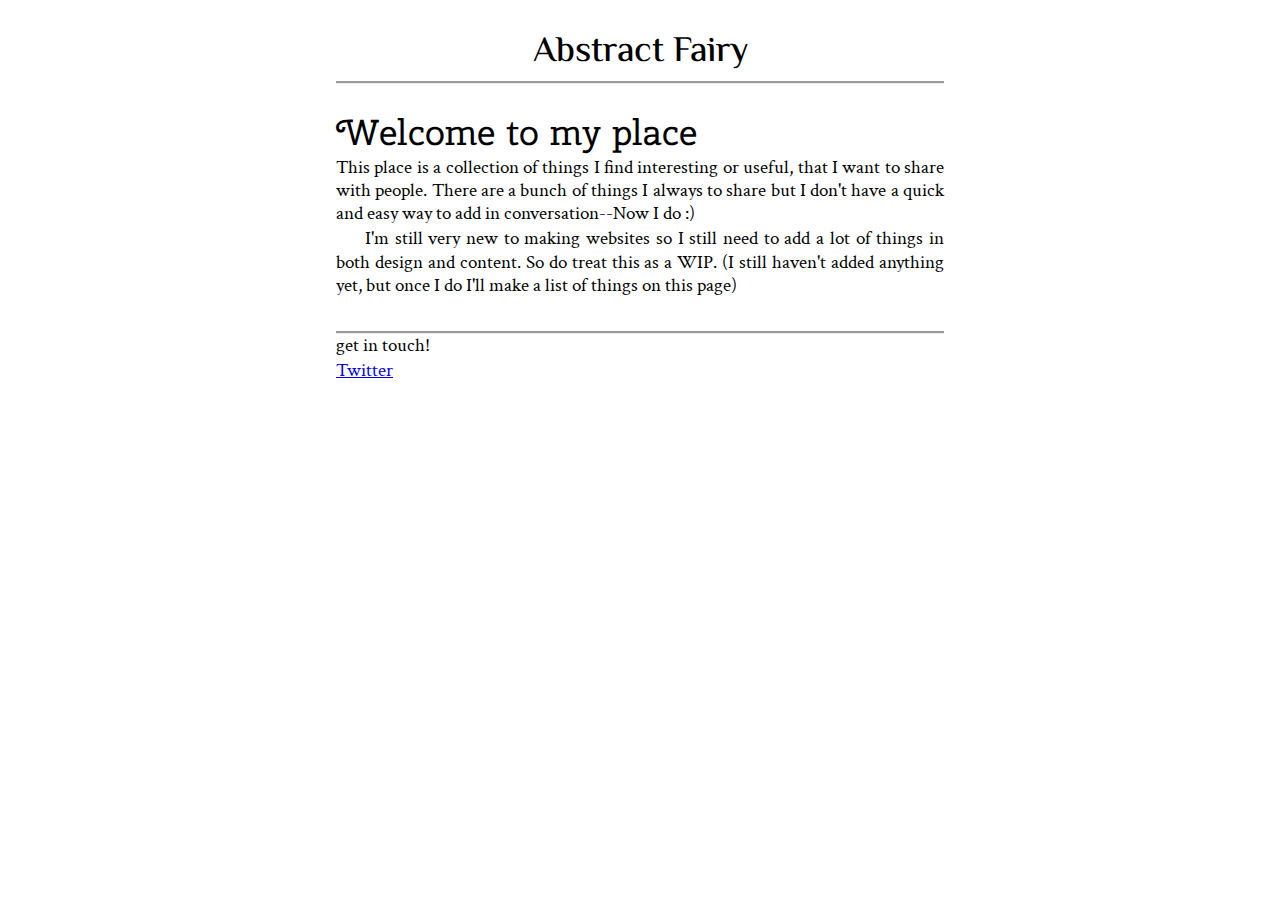
<file: index.html>
<!DOCTYPE html>
<html lang="en">
<head>
    <meta charset="UTF-8">
    <meta http-equiv="X-UA-Compatible" content="IE=edge">
    <meta name="viewport" content="width=device-width, initial-scale=1.0">
    <title>Abstract Fairy</title>
    <link rel="stylesheet" href="basic.css">
    <!--Google Fonts-->
    <link rel="preconnect" href="https://fonts.googleapis.com"><link rel="preconnect" href="https://fonts.gstatic.com" crossorigin><link href="https://fonts.googleapis.com/css2?family=Cherry+Swash&family=Crimson+Text&family=El+Messiri:wght@700&display=swap" rel="stylesheet">
</head>
<a href="index.html" id="link">
<header>
    <h1 id="h">Abstract Fairy</h1>
</header>
</a>
<body>
    <article>
        <h1>Welcome to my place</h1>
        <p>This place is a collection of things I find interesting or useful, that I want to share with people. There are a bunch of things I always to share but I don't have a quick and easy way to add in conversation--Now I do :)</p>
        <p>I'm still very new to making websites so I still need to add a lot of things in both design and content. So do treat this as a WIP. (I still haven't added anything yet, but once I do I'll make a list of things on this page)</p>
    </article>
</body>
<footer>
    <p>get in touch!</p>
    <a href="https://twitter.com/AbstractFairy"><p>Twitter</p></a>
</footer>
</html>
</file>
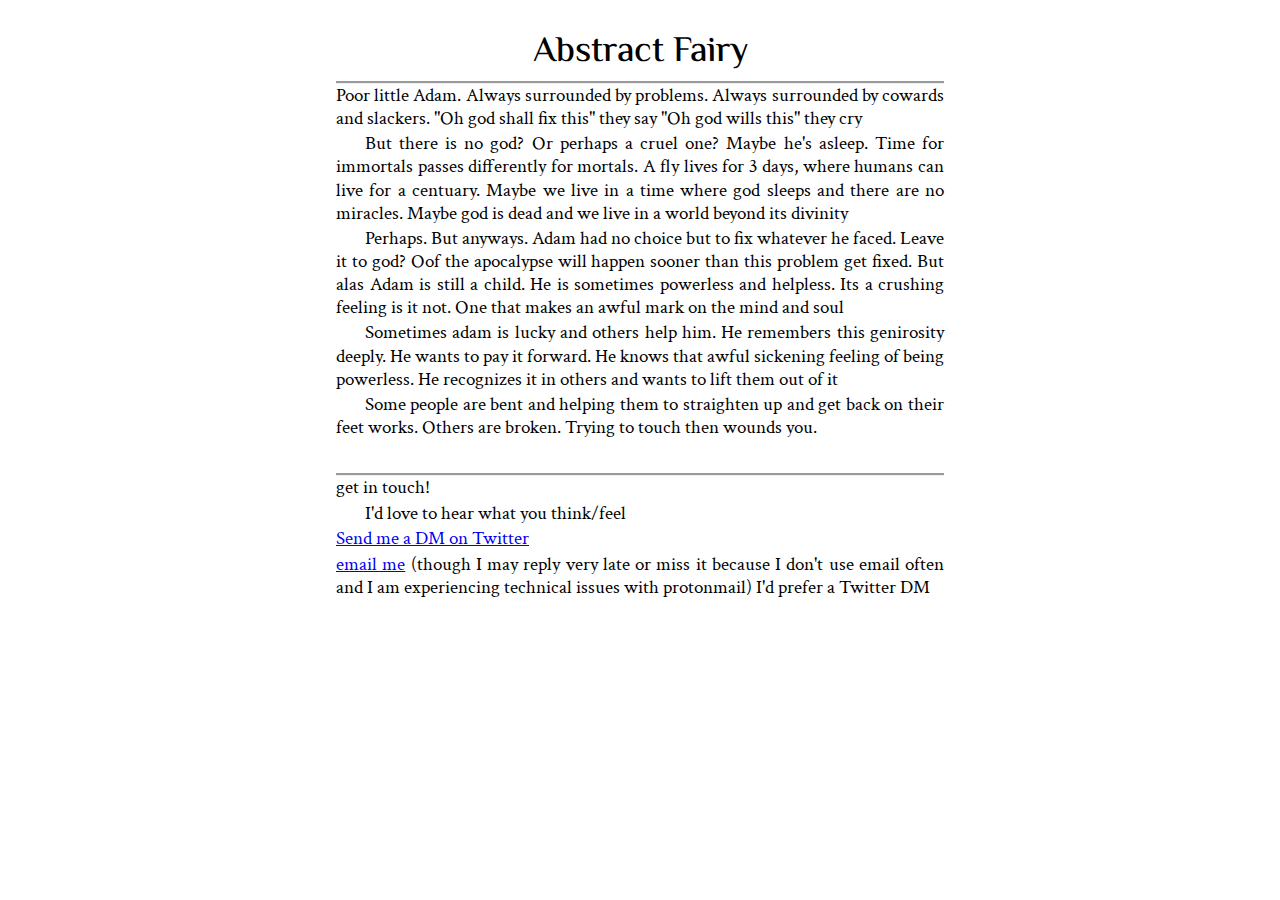
<file: gods-of-glass/index.html>
<!DOCTYPE html>
<html lang="en">
<head>
    <meta charset="UTF-8">
    <meta http-equiv="X-UA-Compatible" content="IE=edge">
    <meta name="viewport" content="width=device-width, initial-scale=1.0">
    <title>Gods of glass</title>
    <link rel="stylesheet" href="..\basic.css">
    <!--Google Fonts-->
    <link rel="preconnect" href="https://fonts.googleapis.com">
    <link rel="preconnect" href="https://fonts.gstatic.com" crossorigin>
    <link href="https://fonts.googleapis.com/css2?family=Cherry+Swash&family=Crimson+Text:ital@0;1&family=El+Messiri:wght@700&family=Libre+Baskerville&display=swap" rel="stylesheet">
</head>
<a href="index.html" id="link">
<header>
    <h1 id="h">Abstract Fairy</h1>
</header>
</a>
<body>
    <main>
        <article>
            <p>Poor little Adam. Always surrounded by problems. Always surrounded by cowards and slackers. &quot;Oh god shall fix this&quot; they say &quot;Oh god wills this&quot; they cry</p>
<p>But there is no god? Or perhaps a cruel one? Maybe he's asleep. Time for immortals passes differently for mortals. A fly lives for 3 days, where humans can live for a centuary. Maybe we live in a time where god sleeps and there are no miracles. Maybe god is dead and we live in a world beyond its divinity</p>
<p>Perhaps. But anyways. Adam had no choice but to fix whatever he faced. Leave it to god? Oof the apocalypse will happen sooner than this problem get fixed. But alas Adam is still a child. He is sometimes powerless and helpless. Its a crushing feeling is it not. One that makes an awful mark on the mind and soul</p>
<p>Sometimes adam is lucky and others help him. He remembers this genirosity deeply. He wants to pay it forward. He knows that awful sickening feeling of being powerless. He recognizes it in others and wants to lift them out of it</p>
<p>Some people are bent and helping them to straighten up and get back on their feet works. Others are broken. Trying to touch then wounds you.</p>

        </article>
    </main>
</body>
<footer>
    <p>get in touch!</p>
    <p>I'd love to hear what you think/feel</p>
    <a href="https://twitter.com/AbstractFairy"><p>Send me a DM on Twitter</p></a>
    <p><a href="mailto:abstractfairy@protonmail.com">email me</a> (though I may reply very late or miss it because I don't use email often and I am experiencing technical issues with protonmail) I'd prefer a Twitter DM</p>
</footer>
</html>
</file>
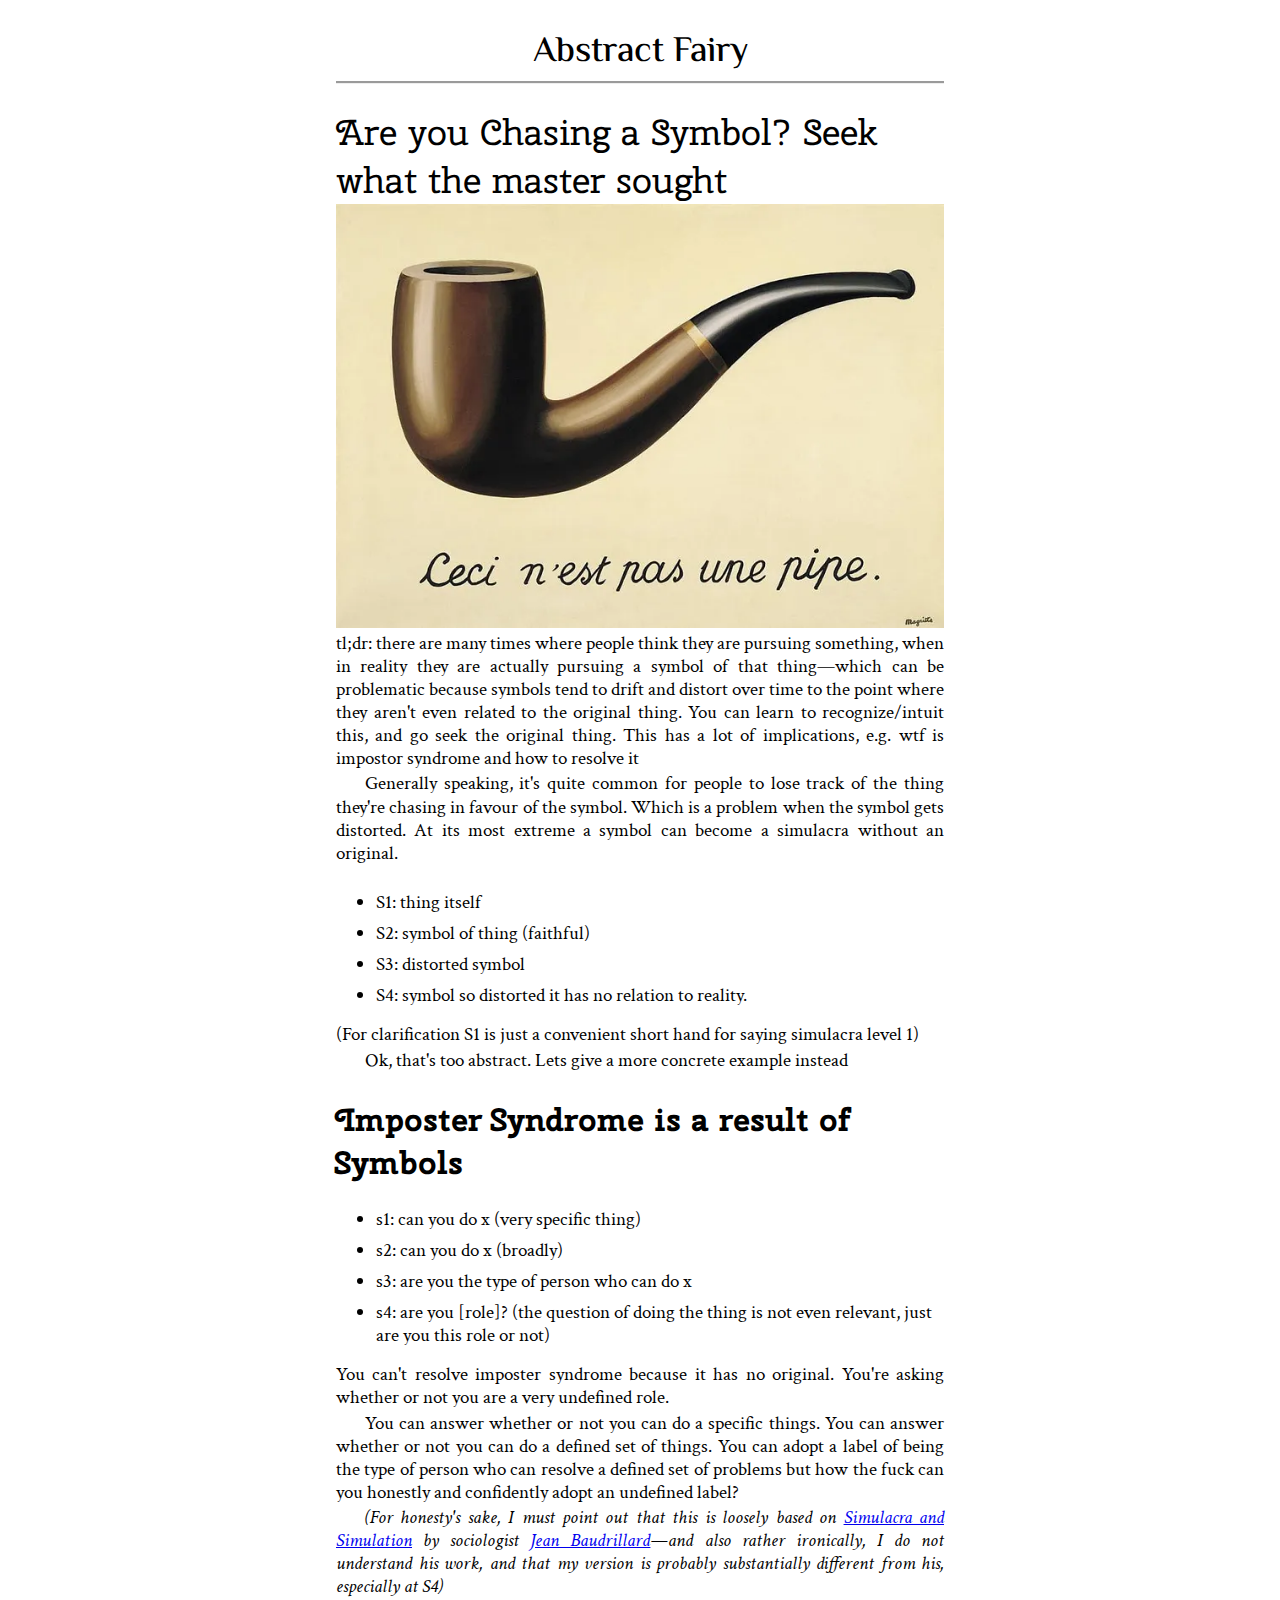
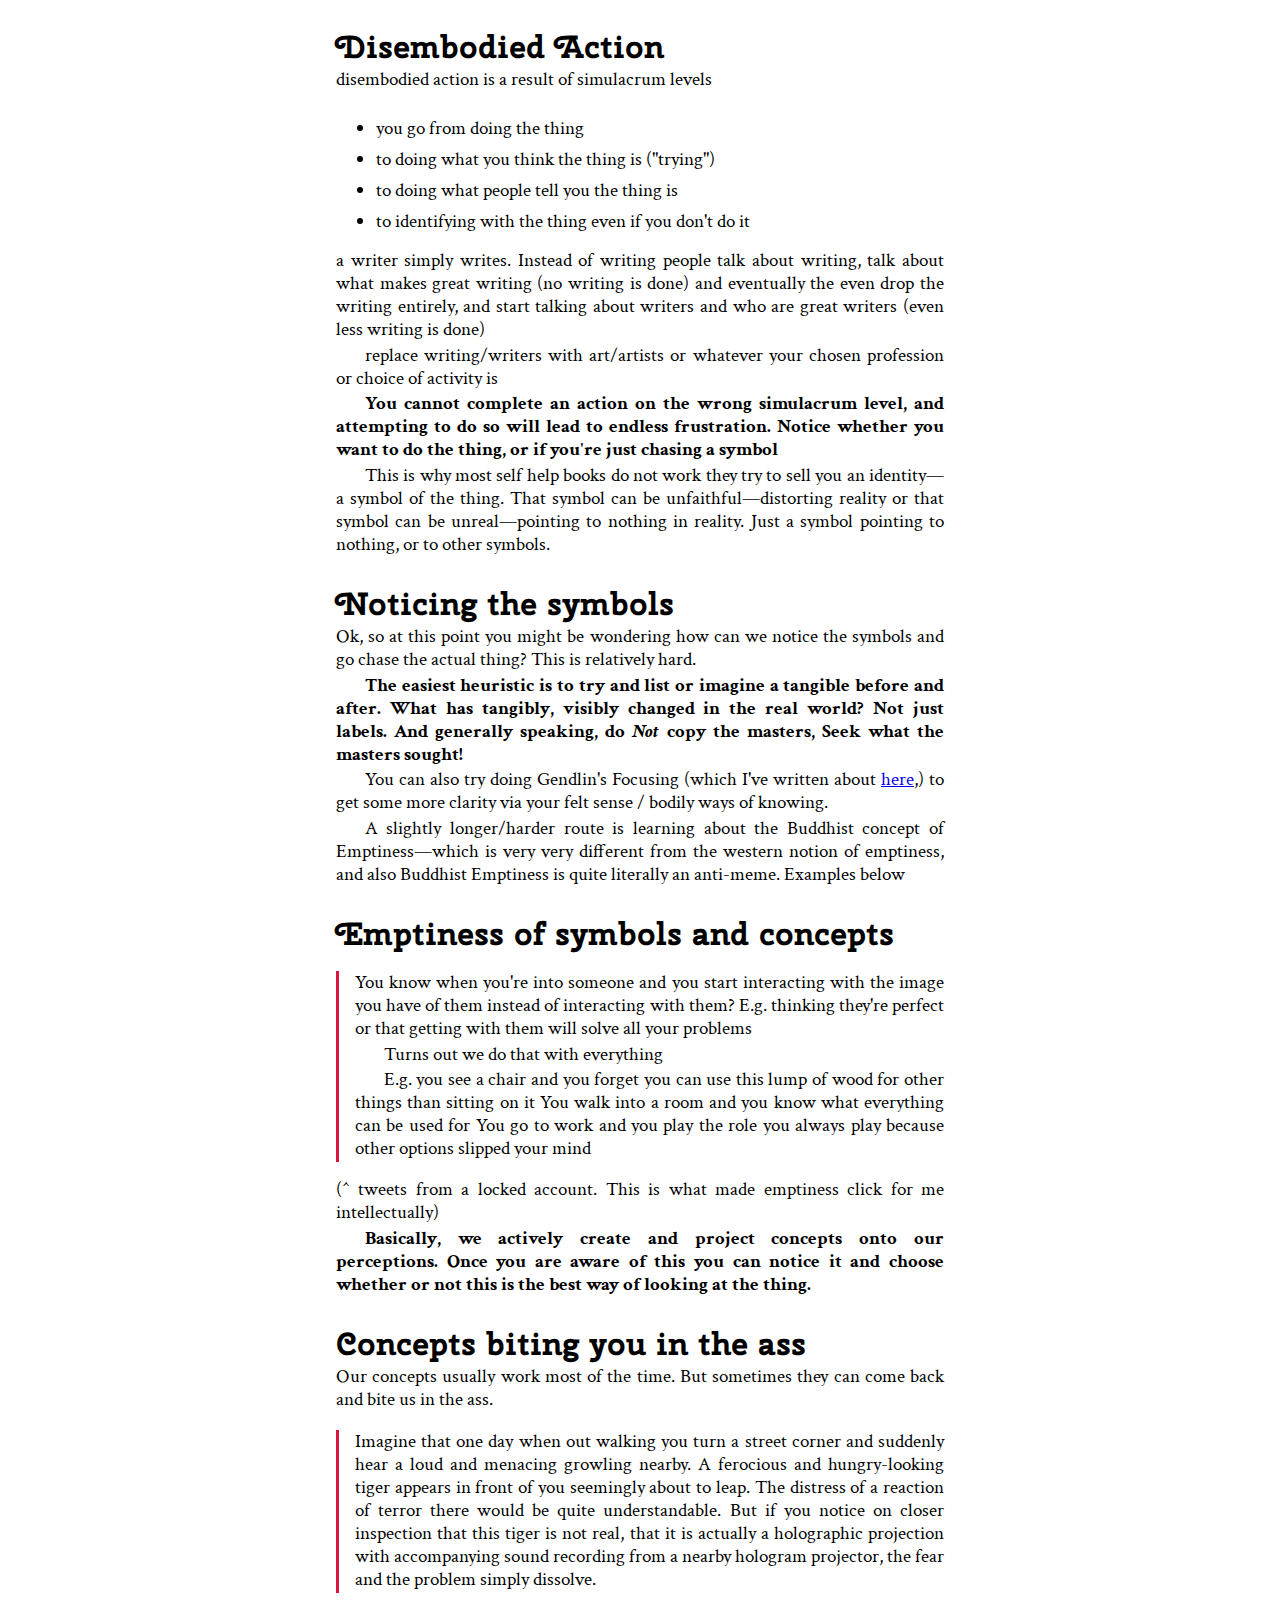
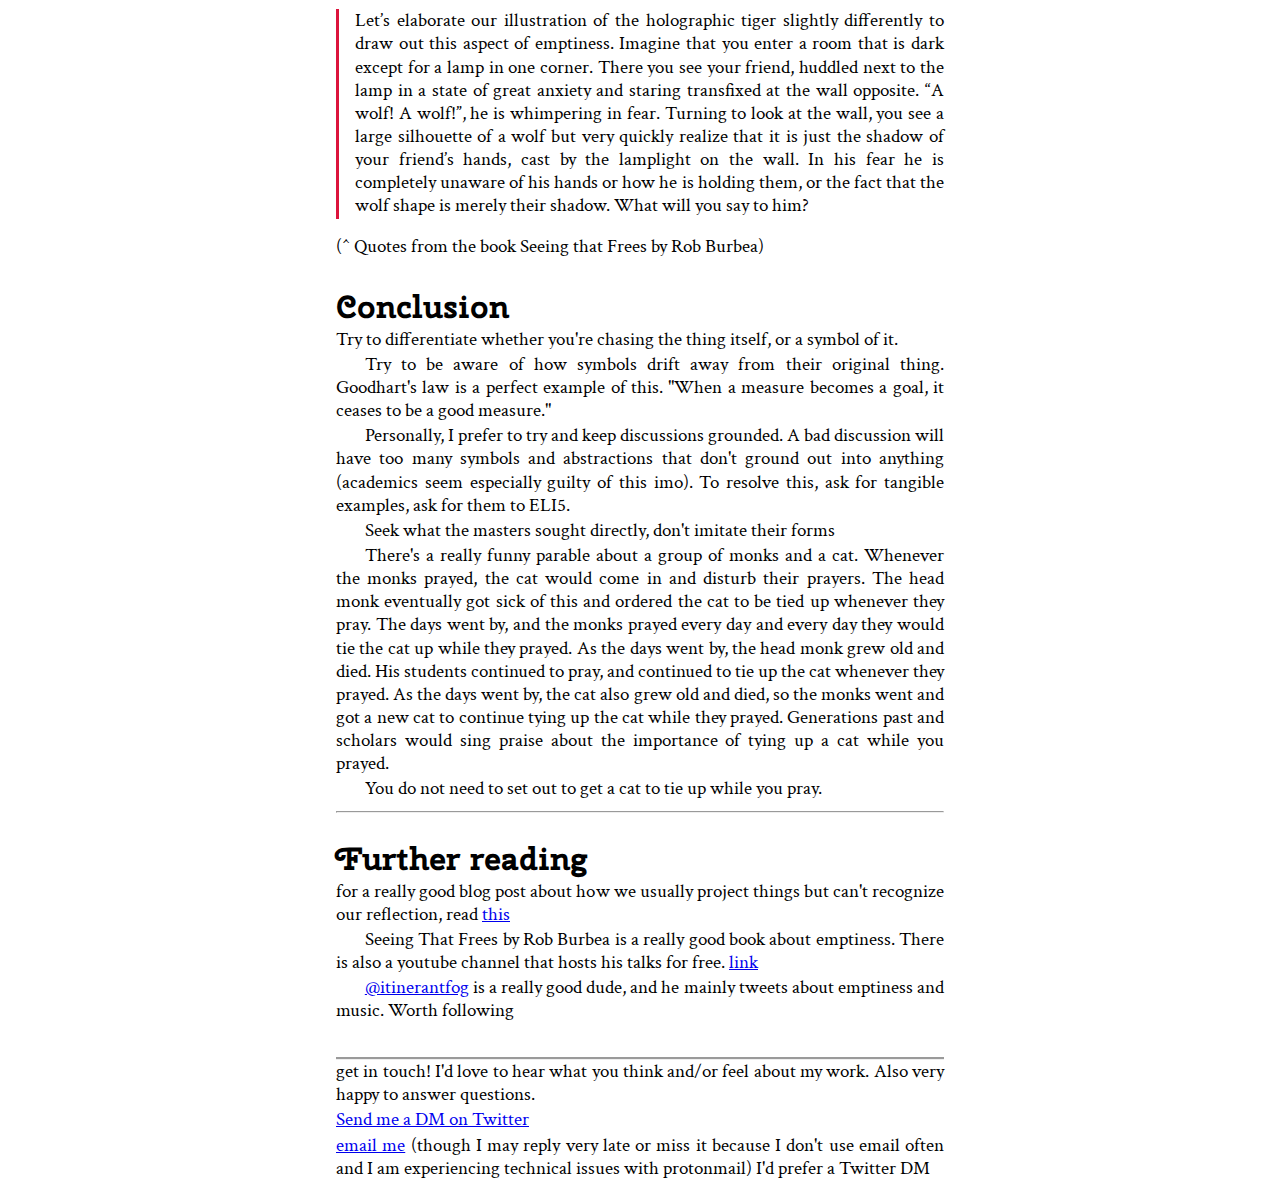
<file: simulacra/index.html>
<!DOCTYPE html>
<html lang="en">
<head>
    <meta charset="UTF-8">
    <meta http-equiv="X-UA-Compatible" content="IE=edge">
    <meta name="viewport" content="width=device-width, initial-scale=1.0">
    <title></title>
    <link rel="stylesheet" href="..\basic.css">
    <!--Google Fonts-->
    <link rel="preconnect" href="https://fonts.googleapis.com">
    <link rel="preconnect" href="https://fonts.gstatic.com" crossorigin>
    <link href="https://fonts.googleapis.com/css2?family=Cherry+Swash&family=Crimson+Text:ital@0;1&family=El+Messiri:wght@700&family=Libre+Baskerville&display=swap" rel="stylesheet">
</head>
<a href="index.html" id="link">
    <header>
        <h1 id="h">Abstract Fairy</h1>
    </header>
</a>
<body>
    <main>
        <article>
            <h1>Are you Chasing a Symbol? Seek what the master sought</h1>
<img src="This is not a pipe.png" alt="Ce n'est pas un pipe, aka The Treachery of Images">
<p>tl;dr: there are many times where people think they are pursuing something, when in reality they are actually pursuing a symbol of that thing—which can be problematic because symbols tend to drift and distort over time to the point where they aren't even related to the original thing. You can learn to recognize/intuit this, and go seek the original thing. This has a lot of implications, e.g. wtf is impostor syndrome and how to resolve it</p>
<p>Generally speaking, it's quite common for people to lose track of the thing they're chasing in favour of the symbol. Which is a problem when the symbol gets distorted. At its most extreme a symbol can become a simulacra without an original.</p>
<ul>
<li>S1: thing itself</li>
<li>S2: symbol of thing (faithful)</li>
<li>S3: distorted symbol</li>
<li>S4: symbol so distorted it has no relation to reality.</li>
</ul>
<p>(For clarification S1 is just a convenient short hand for saying simulacra level 1)</p>
<p>Ok, that's too abstract. Lets give a more concrete example instead</p>
<h2>Imposter Syndrome is a result of Symbols</h2>
<ul>
<li>s1: can you do x (very specific thing)</li>
<li>s2: can you do x (broadly)</li>
<li>s3: are you the type of person who can do x</li>
<li>s4: are you [role]? (the question of doing the thing is not even relevant, just are you this role or not)</li>
</ul>
<p>You can't resolve imposter syndrome because it has no original. You're asking whether or not you are a very undefined role.</p>
<p>You can answer whether or not you can do a specific things. You can answer whether or not you can do a defined set of things. You can adopt a label of being the type of person who can resolve a defined set of problems but how the fuck can you honestly and confidently adopt an undefined label?</p>
<p><em>(For honesty's sake, I must point out that this is loosely based on <a href="https://en.wikipedia.org/wiki/Simulacra_and_Simulation">Simulacra and Simulation</a> by sociologist <a href="https://en.wikipedia.org/wiki/Jean_Baudrillard">Jean Baudrillard</a>—and also rather ironically, I do not understand his work, and that my version is probably substantially different from his, especially at S4)</em></p>
<h2>Disembodied Action</h2>
<p>disembodied action is a result of simulacrum levels</p>
<ul>
<li>you go from doing the thing</li>
<li>to doing what you think the thing is (&quot;trying&quot;)</li>
<li>to doing what people tell you the thing is</li>
<li>to identifying with the thing even if you don't do it</li>
</ul>
<p>a writer simply writes. Instead of writing people talk about writing, talk about what makes great writing (no writing is done) and eventually the even drop the writing entirely, and start talking about writers and who are great writers (even less writing is done)</p>
<p>replace writing/writers with art/artists or whatever your chosen profession or choice of activity is</p>
<p><strong>You cannot complete an action on the wrong simulacrum level, and attempting to do so will lead to endless frustration. Notice whether you want to do the thing, or if you're just chasing a symbol</strong></p>
<p>This is why most self help books do not work they try to sell you an identity—a symbol of the thing. That symbol can be unfaithful—distorting reality or that symbol can be unreal—pointing to nothing in reality. Just a symbol pointing to nothing, or to other symbols.</p>
<h2>Noticing the symbols</h2>
<p>Ok, so at this point you might be wondering how can we notice the symbols and go chase the actual thing? This is relatively hard.</p>
<p><strong>The easiest heuristic is to try and list or imagine a tangible before and after. What has tangibly, visibly changed in the real world? Not just labels. And generally speaking, do <em>Not</em> copy the masters, Seek what the masters sought!</strong></p>
<p>You can also try doing Gendlin's Focusing (which I've written about <a href="https://www.abstractfairy.xyz/focusing-gendlin">here</a>,) to get some more clarity via your felt sense / bodily ways of knowing.</p>
<p>A slightly longer/harder route is learning about the Buddhist concept of Emptiness—which is very very different from the western notion of emptiness, and also Buddhist Emptiness is quite literally an anti-meme. Examples below</p>
<h2>Emptiness of symbols and concepts</h2>
<blockquote>
<p>You know when you're into someone and you start interacting with the image you have of them instead of interacting with them? E.g. thinking they're perfect or that getting with them will solve all your problems</p>
<p>Turns out we do that with everything</p>
<p>E.g. you see a chair and you forget you can use this lump of wood for other things than sitting on it You walk into a room and you know what everything can be used for You go to work and you play the role you always play because other options slipped your mind</p>
</blockquote>
<p>(^ tweets from a locked account. This is what made emptiness click for me intellectually)</p>
<p><strong>Basically, we actively create and project concepts onto our perceptions. Once you are aware of this you can notice it and choose whether or not this is the best way of looking at the thing.</strong></p>
<h2>Concepts biting you in the ass</h2>
<p>Our concepts usually work most of the time. But sometimes they can come back and bite us in the ass.</p>
<blockquote>
<p>Imagine that one day when out walking you turn a street corner and suddenly hear a loud and menacing growling nearby. A ferocious and hungry-looking tiger appears in front of you seemingly about to leap. The distress of a reaction of terror there would be quite understandable. But if you notice on closer inspection that this tiger is not real, that it is actually a holographic projection with accompanying sound recording from a nearby hologram projector, the fear and the problem simply dissolve.</p>
</blockquote>
<blockquote>
<p>Let’s elaborate our illustration of the holographic tiger slightly differently to draw out this aspect of emptiness. Imagine that you enter a room that is dark except for a lamp in one corner. There you see your friend, huddled next to the lamp in a state of great anxiety and staring transfixed at the wall opposite. “A wolf! A wolf!”, he is whimpering in fear. Turning to look at the wall, you see a large silhouette of a wolf but very quickly realize that it is just the shadow of your friend’s hands, cast by the lamplight on the wall. In his fear he is completely unaware of his hands or how he is holding them, or the fact that the wolf shape is merely their shadow. What will you say to him?</p>
</blockquote>
<p>(^ Quotes from the book Seeing that Frees by Rob Burbea)</p>
<h2>Conclusion</h2>
<p>Try to differentiate whether you're chasing the thing itself, or a symbol of it.</p>
<p>Try to be aware of how symbols drift away from their original thing. Goodhart's law is a perfect example of this. &quot;When a measure becomes a goal, it ceases to be a good measure.&quot;</p>
<p>Personally, I prefer to try and keep discussions grounded. A bad discussion will have too many symbols and abstractions that don't ground out into anything (academics seem especially guilty of this imo). To resolve this, ask for tangible examples, ask for them to ELI5.</p>
<p>Seek what the masters sought directly, don't imitate their forms</p>
<p>There's a really funny parable about a group of monks and a cat. Whenever the monks prayed, the cat would come in and disturb their prayers. The head monk eventually got sick of this and ordered the cat to be tied up whenever they pray. The days went by, and the monks prayed every day and every day they would tie the cat up while they prayed. As the days went by, the head monk grew old and died. His students continued to pray, and continued to tie up the cat whenever they prayed. As the days went by, the cat also grew old and died, so the monks went and got a new cat to continue tying up the cat while they prayed. Generations past and scholars would sing praise about the importance of tying up a cat while you prayed.</p>
<p>You do not need to set out to get a cat to tie up while you pray.</p>
<hr>
<h2>Further reading</h2>
<p>for a really good blog post about how we usually project things but can't recognize our reflection, read <a href="https://relentlessdawn.wordpress.com/2020/02/08/the-great-mirror/">this</a></p>
<p>Seeing That Frees by Rob Burbea is a really good book about emptiness. There is also a youtube channel that hosts his talks for free. <a href="https://www.youtube.com/@boubabuddha">link</a></p>
<p><a href="https://twitter.com/itinerantfog">@itinerantfog</a> is a really good dude, and he mainly tweets about emptiness and music. Worth following</p>

        </article>
    </main>
</body>
<footer>
    <p>get in touch! I'd love to hear what you think and/or feel about my work. Also very happy to answer questions.</p>
    <a href="https://twitter.com/AbstractFairy"><p>Send me a DM on Twitter</p></a>
    <p><a href="mailto:abstractfairy@protonmail.com">email me</a> (though I may reply very late or miss it because I don't use email often and I am experiencing technical issues with protonmail) I'd prefer a Twitter DM</p>
</footer>
</html>
</file>
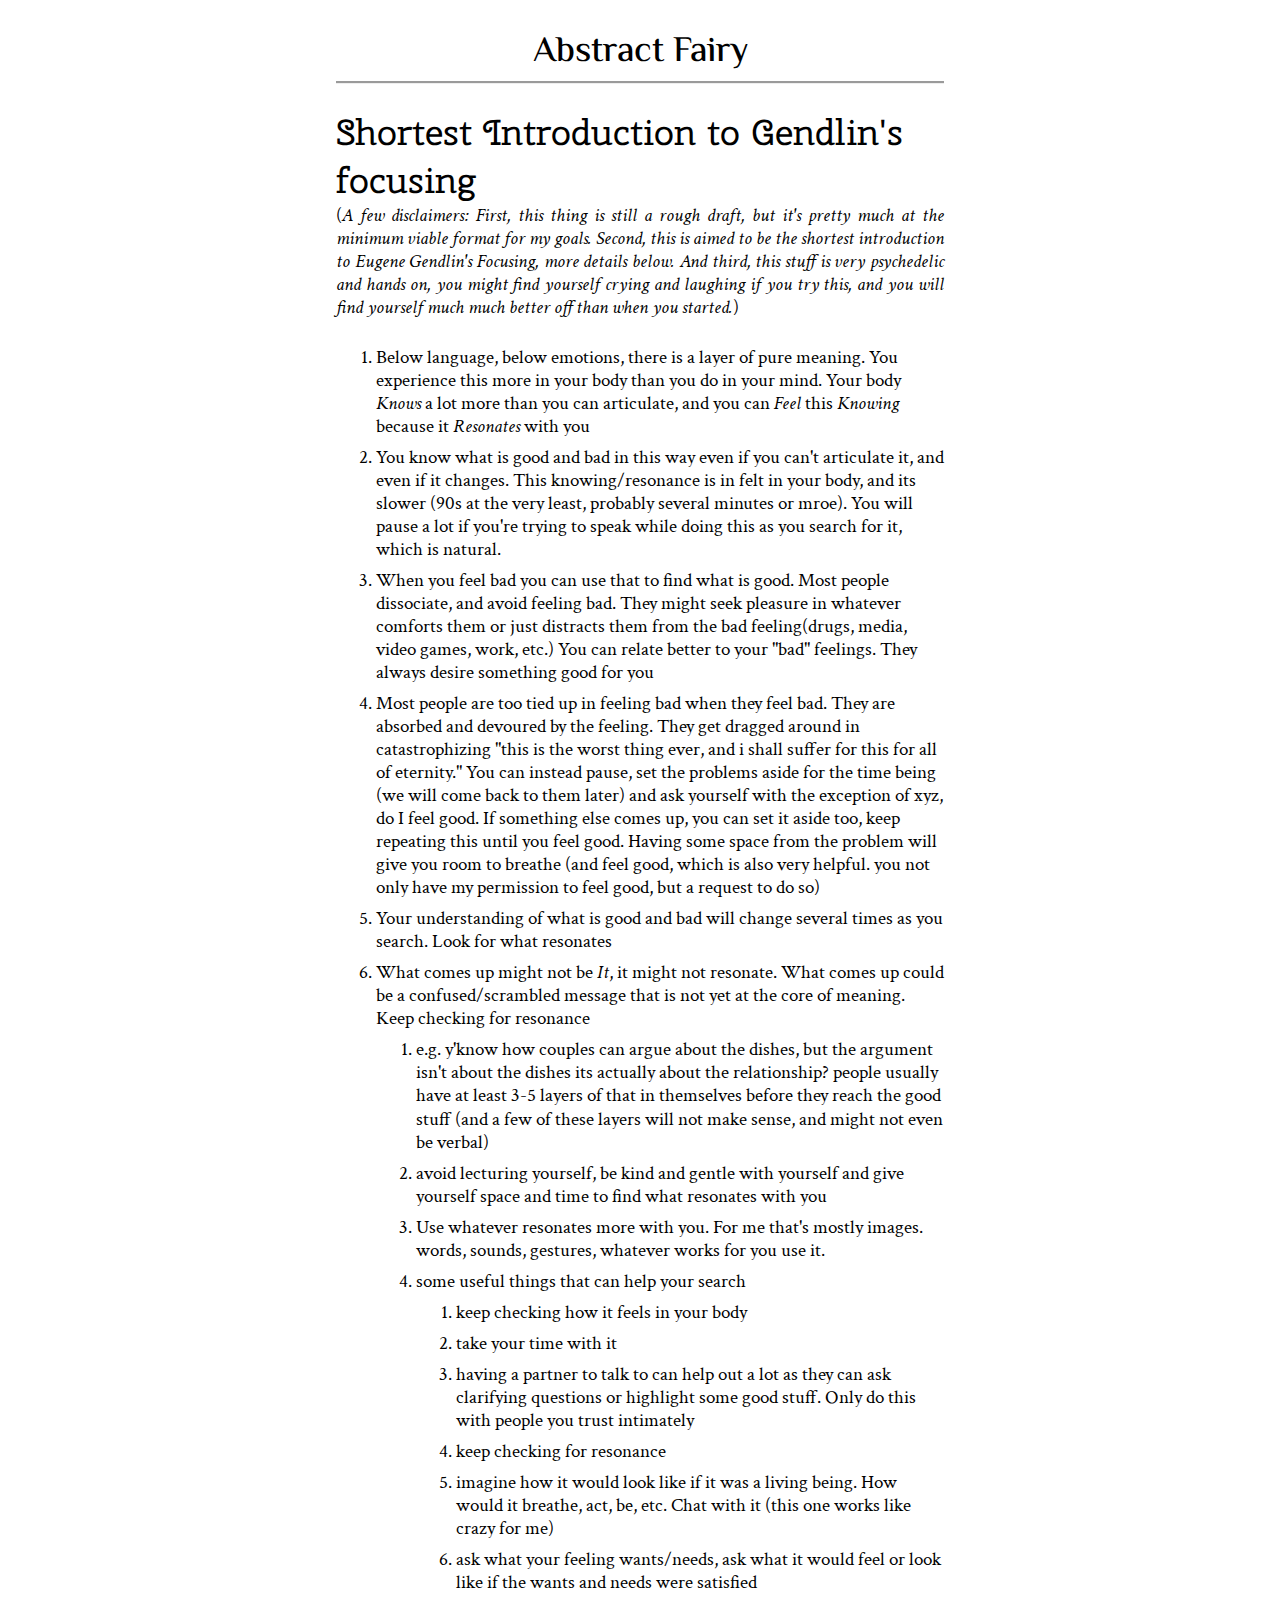
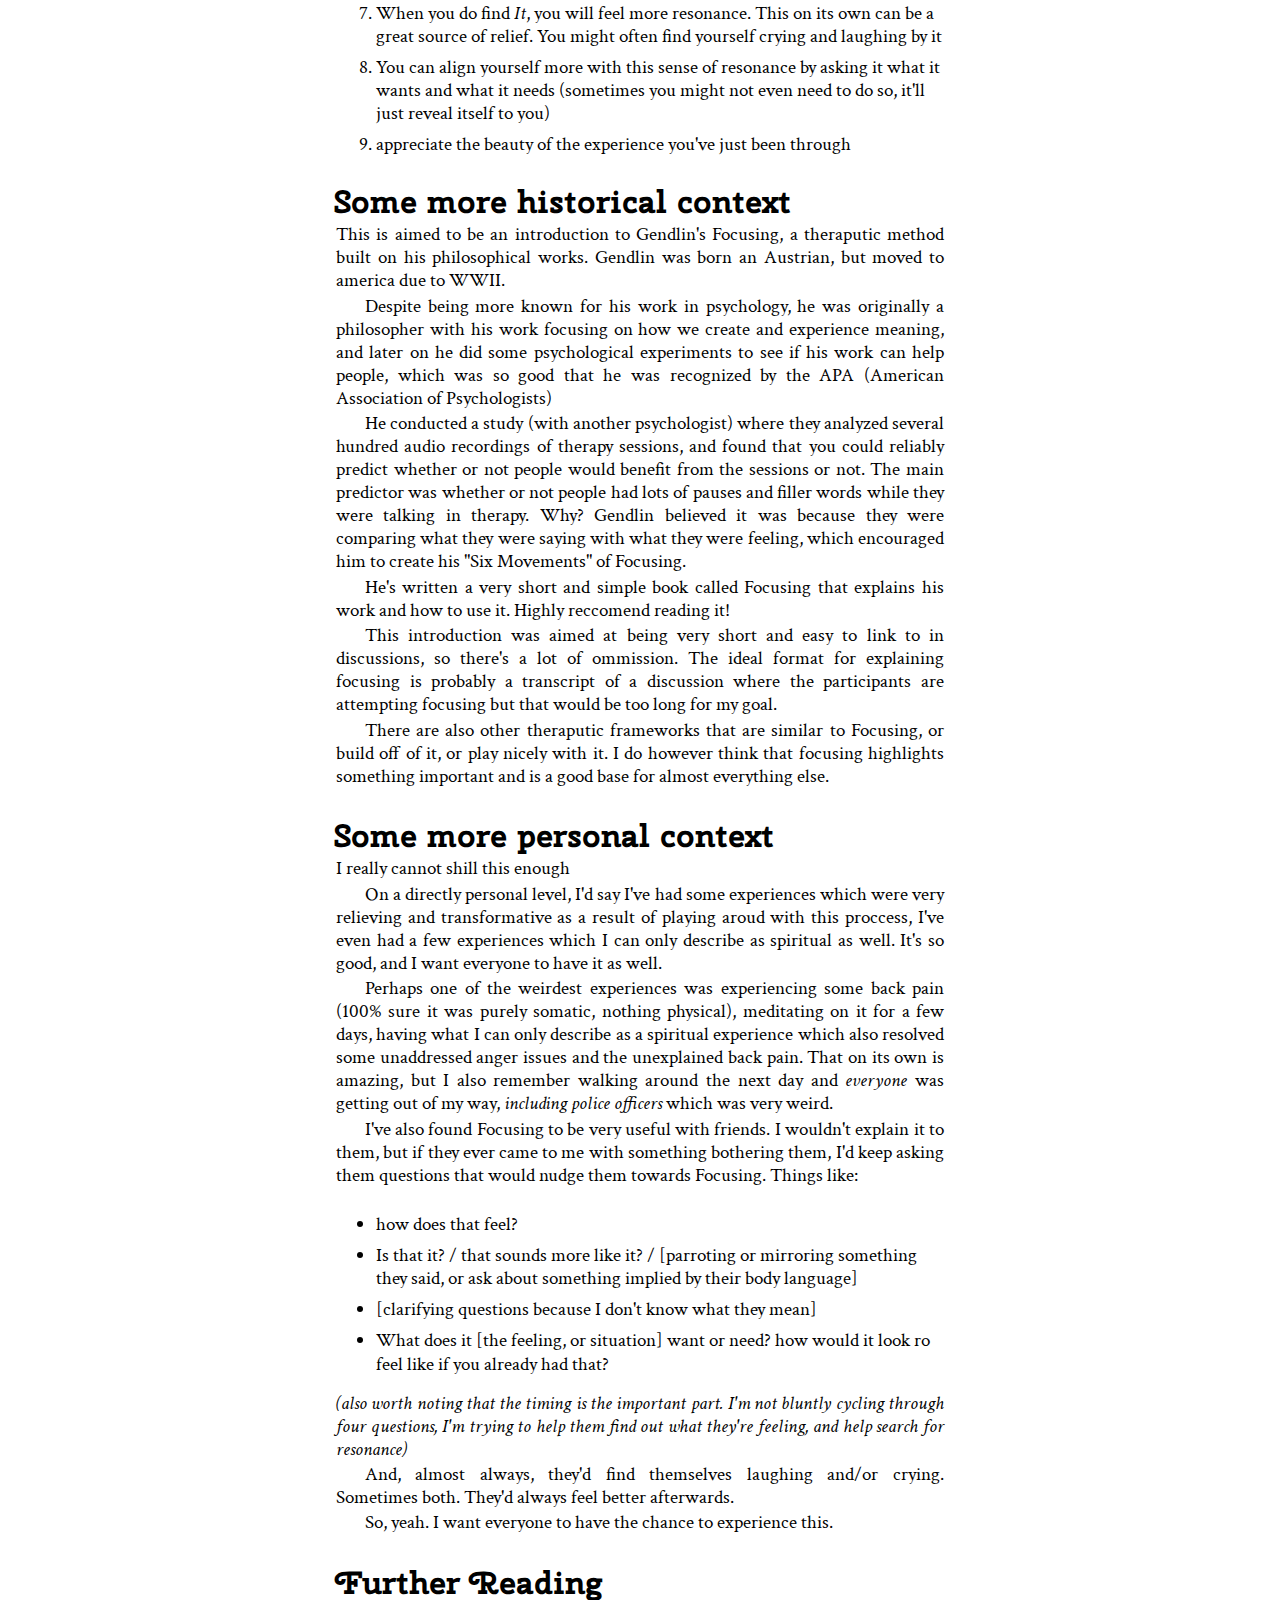
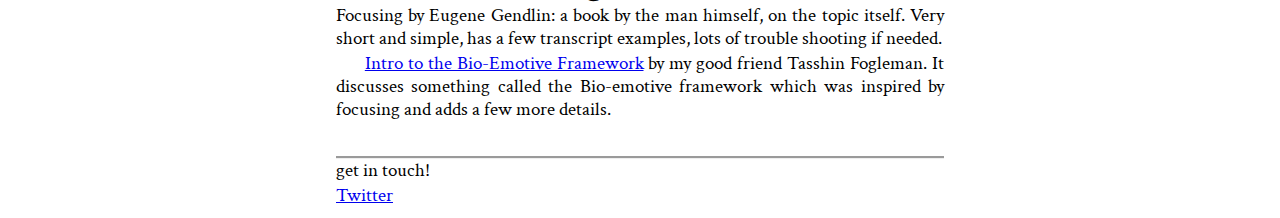
<file: focusing-gendlin.html>
<!DOCTYPE html>
<html lang="en">
<head>
    <meta charset="UTF-8">
    <meta http-equiv="X-UA-Compatible" content="IE=edge">
    <meta name="viewport" content="width=device-width, initial-scale=1.0">
    <title>focusing-gendlin</title>
    <link rel="stylesheet" href="basic.css">
    <!--Google Fonts-->
    <link rel="preconnect" href="https://fonts.googleapis.com"><link rel="preconnect" href="https://fonts.gstatic.com" crossorigin><link href="https://fonts.googleapis.com/css2?family=Cherry+Swash&family=Crimson+Text&family=El+Messiri:wght@700&display=swap" rel="stylesheet">
</head>
<a href="index.html" id="link">
<header>
    <h1 id="h">Abstract Fairy</h1>
</header>
</a>
<body>
    <article>
       <h1>Shortest Introduction to Gendlin's focusing</h1>
<p>(<em>A few disclaimers: First, this thing is still a rough draft, but it's pretty much at the minimum viable format for my goals. Second, this is aimed to be the shortest introduction to Eugene Gendlin's Focusing, more details below. And third, this stuff is very psychedelic and hands on, you might find yourself crying and laughing if you try this, and you will find yourself much much better off than when you started.</em>)</p>
<ol>
<li>Below language, below emotions, there is a layer of pure meaning. You experience this more in your body than you do in your mind. Your body <em>Knows</em> a lot more than you can articulate, and you can <em>Feel</em> this <em>Knowing</em> because it <em>Resonates</em> with you</li>
<li>You know what is good and bad in this way even if you can't articulate it, and even if it changes. This knowing/resonance is in felt in your body, and its slower (90s at the very least, probably several minutes or mroe). You will pause a lot if you're trying to speak while doing this as you search for it, which is natural.</li>
<li>When you feel bad you can use that to find what is good. Most people dissociate, and avoid feeling bad. They might seek pleasure in whatever comforts them or just distracts them from the bad feeling(drugs, media, video games, work, etc.) You can relate better to your "bad" feelings. They always desire something good for you</li>
<li>Most people are too tied up in feeling bad when they feel bad. They are absorbed and devoured by the feeling. They get dragged around in catastrophizing "this is the worst thing ever, and i shall suffer for this for all of eternity." You can instead pause, set the problems aside for the time being (we will come back to them later) and ask yourself with the exception of xyz, do I feel good. If something else comes up, you can set it aside too, keep repeating this until you feel good. Having some space from the problem will give you room to breathe (and feel good, which is also very helpful. you not only have my permission to feel good, but a request to do so)</li>
<li>Your understanding of what is good and bad will change several times as you search. Look for what resonates</li>
<li>What comes up might not be <em>It</em>, it might not resonate. What comes up could be a confused/scrambled message that is not yet at the core of meaning. Keep checking for resonance<ol>
<li>e.g.  y'know how couples can argue about the dishes, but the argument isn't about the dishes its actually about the relationship? people usually have at least 3-5 layers of that in themselves before they reach the good stuff (and a few of these layers will not make sense, and might not even be verbal)</li>
<li>avoid lecturing yourself, be kind and gentle with yourself and give yourself space and time to find what resonates with you</li>
<li>Use whatever resonates more with you. For me that's mostly images. words, sounds, gestures, whatever works for you use it.</li>
<li>some useful things that can help your search<ol>
<li>keep checking how it feels in your body</li>
<li>take your time with it</li>
<li>having a partner to talk to can help out a lot as they can ask clarifying questions or highlight some good stuff. Only do this with people you trust intimately</li>
<li>keep checking for resonance</li>
<li>imagine how it would look like if it was a living being. How would it breathe, act, be, etc. Chat with it (this one works like crazy for me)</li>
<li>ask what your feeling wants/needs, ask what it would feel or look like if the wants and needs were satisfied</li>
</ol>
</li>
</ol>
</li>
<li>When you do find <em>It</em>, you will feel more resonance. This on its own can be a great source of relief. You might often find yourself crying and laughing by it</li>
<li>You can align yourself more with this sense of resonance by asking it what it wants and what it needs (sometimes you might not even need to do so, it'll just reveal itself to you)</li>
<li>appreciate the beauty of the experience you've just been through</li>
</ol>
<h2>Some more historical context</h2>
<p>This is aimed to be an introduction to Gendlin's Focusing, a theraputic method built on his philosophical works. Gendlin was born an Austrian, but moved to america due to WWII.</p>
<p>Despite being more known for his work in psychology, he was originally a philosopher with his work focusing on how we create and experience meaning, and later on he did some psychological experiments to see if his work can help people, which was so good that he was recognized by the APA (American Association of Psychologists)</p>
<p>He conducted a study (with another psychologist) where they analyzed several hundred audio recordings of therapy sessions, and found that you could reliably predict whether or not people would benefit from the sessions or not. The main predictor was whether or not people had lots of pauses and filler words while they were talking in therapy. Why? Gendlin believed it was because they were comparing what they were saying with what they were feeling, which encouraged him to create his "Six Movements" of Focusing.</p>
<p>He's written a very short and simple book called Focusing that explains his work and how to use it. Highly reccomend reading it!</p>
<p>This introduction was aimed at being very short and easy to link to in discussions, so there's a lot of ommission. The ideal format for explaining focusing is probably a transcript of a discussion where the participants are attempting focusing but that would be too long for my goal.</p>
<p>There are also other theraputic frameworks that are similar to Focusing, or build off of it, or play nicely with it. I do however think that focusing highlights something important and is a good base for almost everything else.</p>
<h2>Some more personal context</h2>
<p>I really cannot shill this enough</p>
<p>On a directly personal level, I'd say I've had some experiences which were very relieving and transformative as a result of playing aroud with this proccess, I've even had a few experiences which I can only describe as spiritual as well. It's so good, and I want everyone to have it as well.</p>
<p>Perhaps one of the weirdest experiences was experiencing some back pain (100% sure it was purely somatic, nothing physical), meditating on it for a few days, having what I can only describe as a spiritual experience which also resolved some unaddressed anger issues and the unexplained back pain. That on its own is amazing, but I also remember walking around the next day and <em>everyone</em> was getting out of my way, <em>including police officers</em> which was very weird.</p>
<p>I've also found Focusing to be very useful with friends. I wouldn't explain it to them, but if they ever came to me with something bothering them, I'd keep asking them questions that would nudge them towards Focusing. Things like:</p>
<ul>
<li>how does that feel?</li>
<li>Is that it? / that sounds more like it? / [parroting or mirroring something they said, or ask about something implied by their body language]</li>
<li>[clarifying questions because I don't know what they mean]</li>
<li>What does it [the feeling, or situation] want or need? how would it look ro feel like if you already had that?</li>
</ul>
<p><em>(also worth noting that the timing is the important part. I'm not bluntly cycling through four questions, I'm trying to help them find out what they're feeling, and help search for resonance)</em></p>
<p>And, almost always, they'd find themselves laughing and/or crying. Sometimes both. They'd always feel better afterwards.</p>
<p>So, yeah. I want everyone to have the chance to experience this.</p>
<h2>Further Reading</h2>
<p>Focusing by Eugene Gendlin: a book by the man himself, on the topic itself. Very short and simple, has a few transcript examples, lots of trouble shooting if needed.</p>
<p><a href="https://tasshin.com/blog/the-bio-emotive-framework-an-escape-from-the-hell-of-unprocessed-emotions/">Intro to the Bio-Emotive Framework</a> by my good friend Tasshin Fogleman. It discusses something called the Bio-emotive framework which was inspired by focusing and adds a few more details.</p>
    </article>
</body>
<footer>
    <p>get in touch!</p>
    <a href="https://twitter.com/AbstractFairy"><p>Twitter</p></a>
</footer>
</html>
</file>
<file: basic.css>
/*reset everything to 0
html, body, section, nav, article, aside, h1, h2, h3,
h4, h5, h6, hgroup, header, footer, address, p, hr, pre,
blockquote, ol, ul, li, dl, dt, dd, figure, figcaption,
div, table, caption, form, fieldset {
vertical-align: baseline;
margin: 0;
padding: 0;
}*/

header{
	max-width: 38em;
	text-align: center;
	margin: auto;
	border-bottom-style:groove;
}

#link{text-decoration: none;}

#h {
	font-family: "El Messiri", serif;
	color: black;
}

#title{text-align: center;}

article{
	max-width: 38em;
	margin-left: auto;
	margin-right: auto;
}

footer{
	max-width: 38em;
	margin-left: auto;
	margin-right: auto;
	margin-top: 2em;
	border-top-style: groove;
}

p{
	/*font stuff */
	font-family: 'Crimson Text', serif;
	font-size: 1.2em;

	/* unitless line height prevents problems */
	line-height: 1.2;
	padding-bottom: 0.125em;

	/* responsive length 
	ideal line length is between 45-75 characters per line
	1em ~= 2ch, so the ideal range is between 23em -- 38em*/
	max-width: 38em;
	min-width: 10em;
	
	margin: auto;
	
	text-align: justify;
}

p + p {
	text-indent: 1.5em;
}

blockquote{
	border-left-style: solid;
	border-left-color: crimson;
	padding-left: 1em;
	text-align: justify;
	
	/* width */
	max-width: 38em;
	min-width: 25em;

	/* margins to center text*/
	margin-left: auto;
	margin-right: auto;
	margin-top: 1rem;
	margin-bottom: 1rem;
}

/* headings */

/*h1 is way too big imo, especially if you expand the window*/

h1 {
	font-family: "Cherry Swash", serif;
	font-weight: 500;
	font-size: 2.25rem;
	margin-top: 1.5rem;
	margin-bottom: 0;
}

h2 {
	font-family: "Cherry Swash", serif;
	font-weight: 550;
	font-size: 2rem;
	margin-top: 1.5rem;
	margin-bottom: 0;

}

h3 {
	font-family: "Cherry Swash", serif;
	font-weight: 400;
	font-size: 1.5rem;
	margin-top: 1.5rem;
	margin-bottom: 0;
}

/* Lists, both ordered and unordered */

li {
	font-family: "Crimson Text";
	font-size: 1.2rem;
	line-height: 1.2;
	margin-bottom: 0.5rem;
}

li:first-child{
	padding-top: 0.5rem;
}

img{
	max-width: 38em;
	min-width: 10em;
}

/* media queries seems useless atm

@media screen and (min-width: 60em) and (min-height: 30em){
	h1 { font-size: 3.1875rem; }
	h2 { font-size: 2.0625rem; }
	h3 { font-size: 1.5625rem; }
	p  { font-size:1.125rem;   }
}

@media screen and (min-width: 120em) and (min-height60em) {
	h1 { font-size: 4.875rem; }
	h2 { font-size: 2.75rem;  }
	h3 { font-size: 1.75rem;  }
	p  { font-size:1.3125rem; }
} */
</file>
